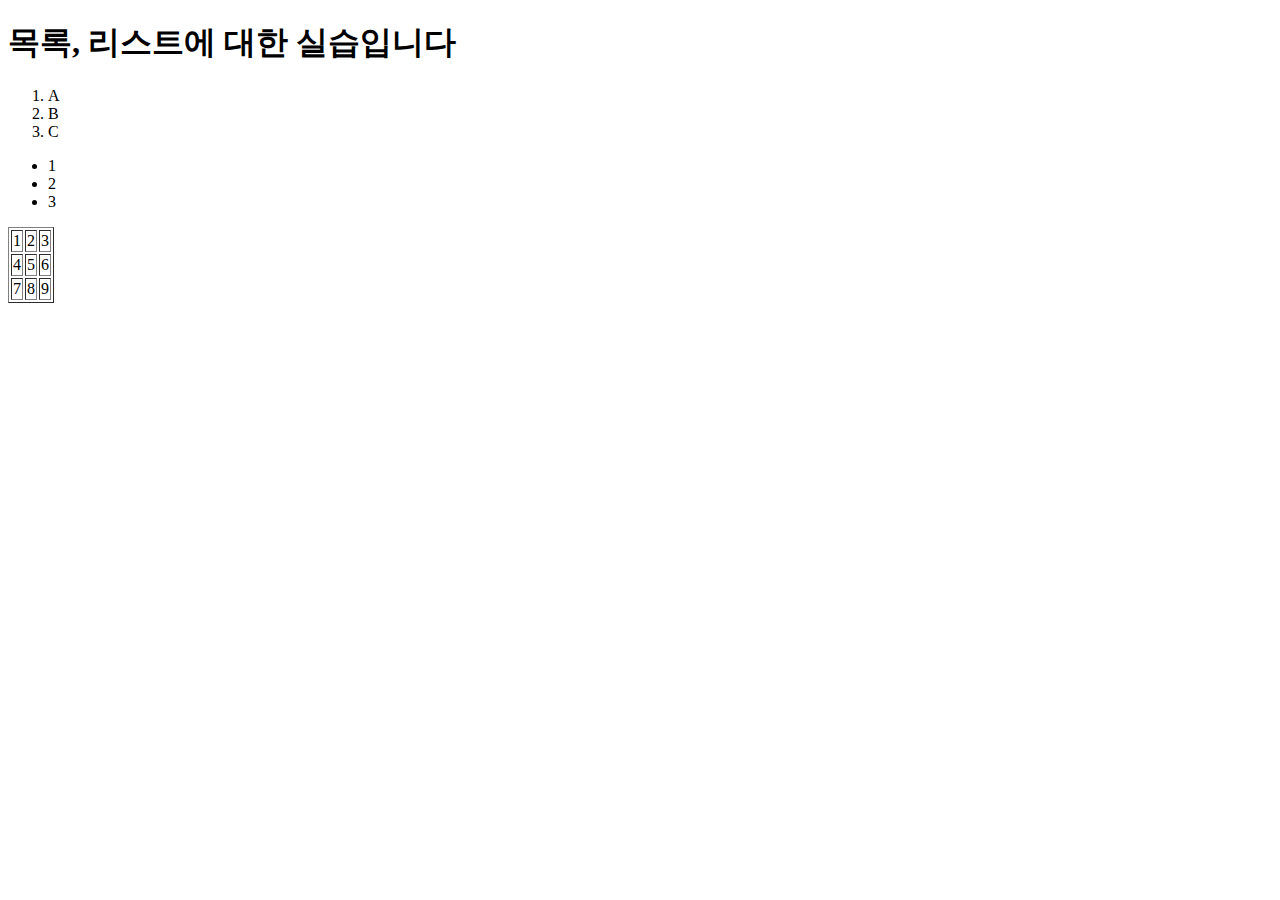
<file: basic/index.html>
<!DOCTYPE html>
<html lang="en">
<head>
    <meta charset="UTF-8">
    <meta name="viewport" content="width=device-width, initial-scale=1.0">
    <title>Document</title>
</head>
<body>
    <h1>목록, 리스트에 대한 실습입니다</h1>
    <!-- list >> <li> -->
        <!--Ordered List-->
        <!--UnOrdered List-->
    <ol>
        <li>A</li>
        <li>B</li>
        <li>C</li>
    </ol>
    <ul>
        <li>1</li>
        <li>2</li>
        <li>3</li>
    </ul>
    <table border="1">
        <tr>
            <td>1</td>
            <td>2</td>
            <td>3</td>
        </tr>
        <tr>
            <td>4</td>
            <td>5</td>
            <td>6</td>
        </tr>
        <tr>
            <td>7</td>
            <td>8</td>
            <td>9</td>
        </tr>
    </table>
</body>
</html>
</file>
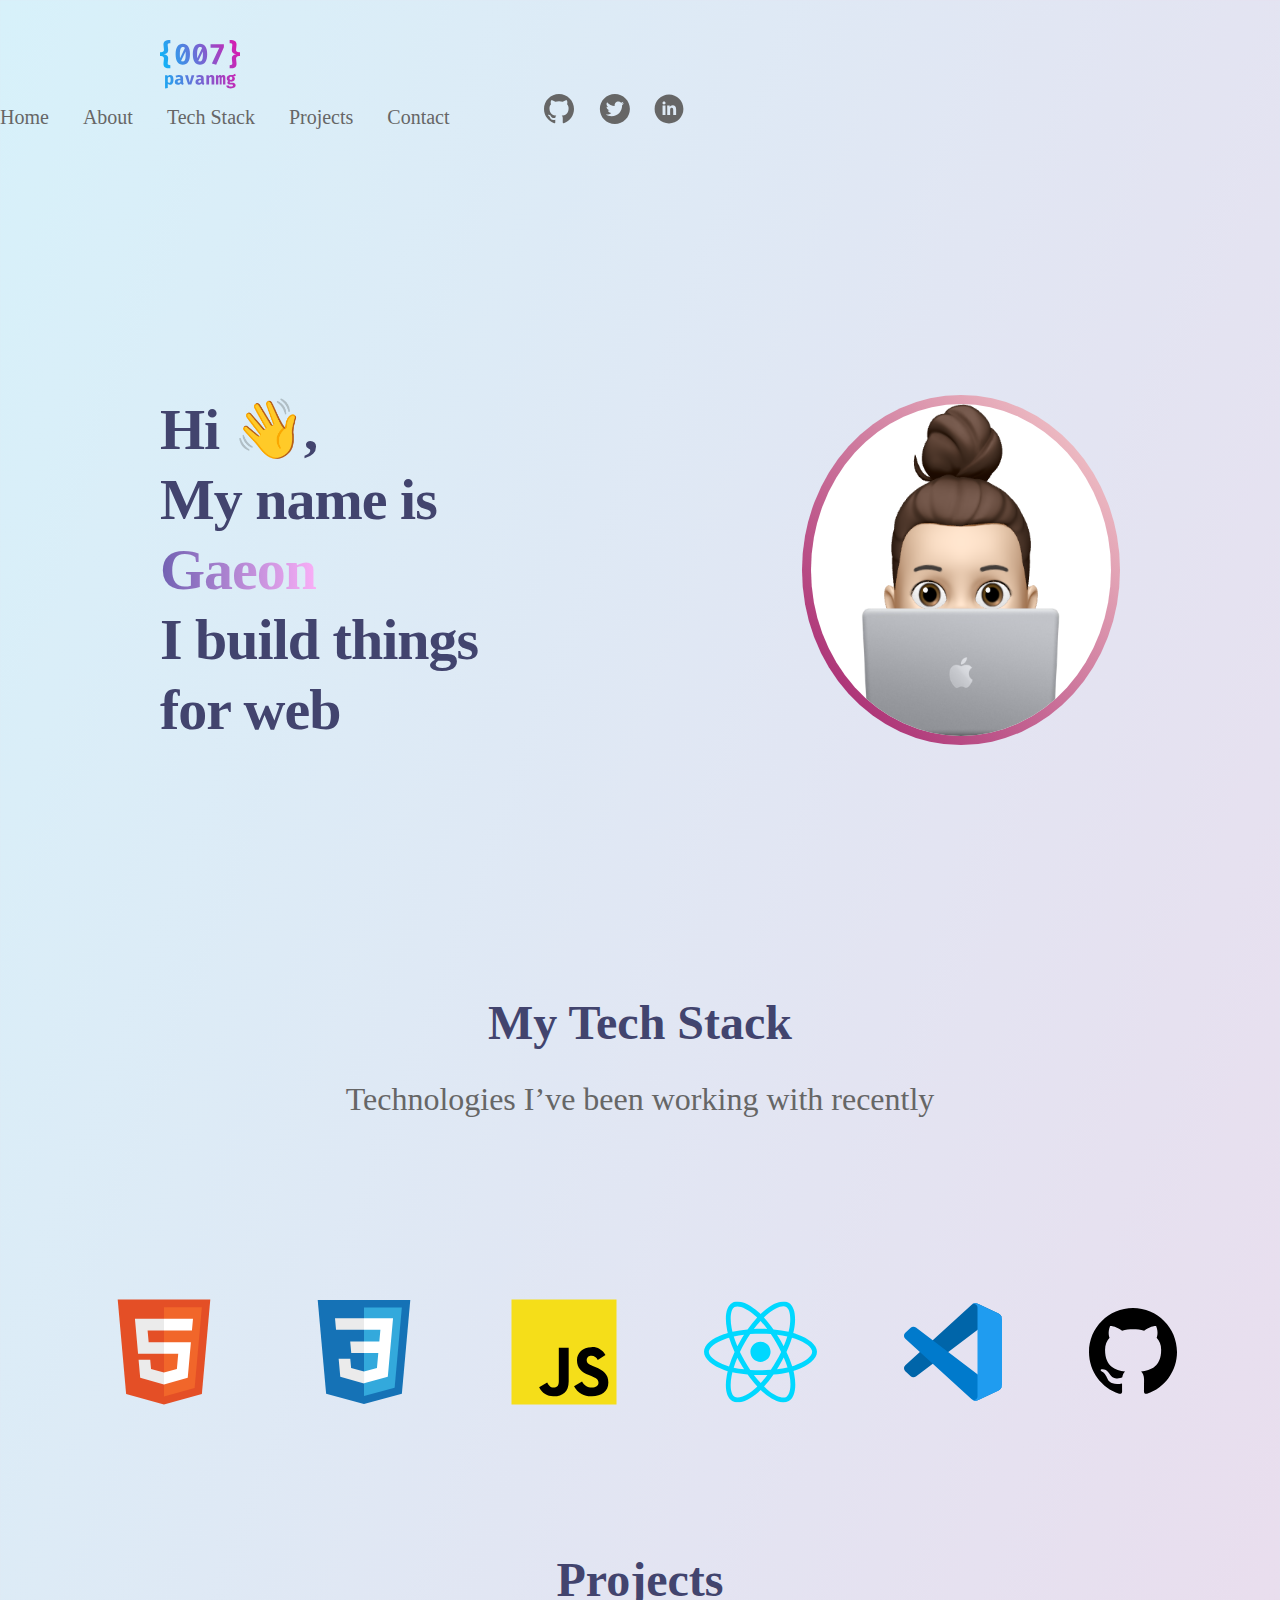
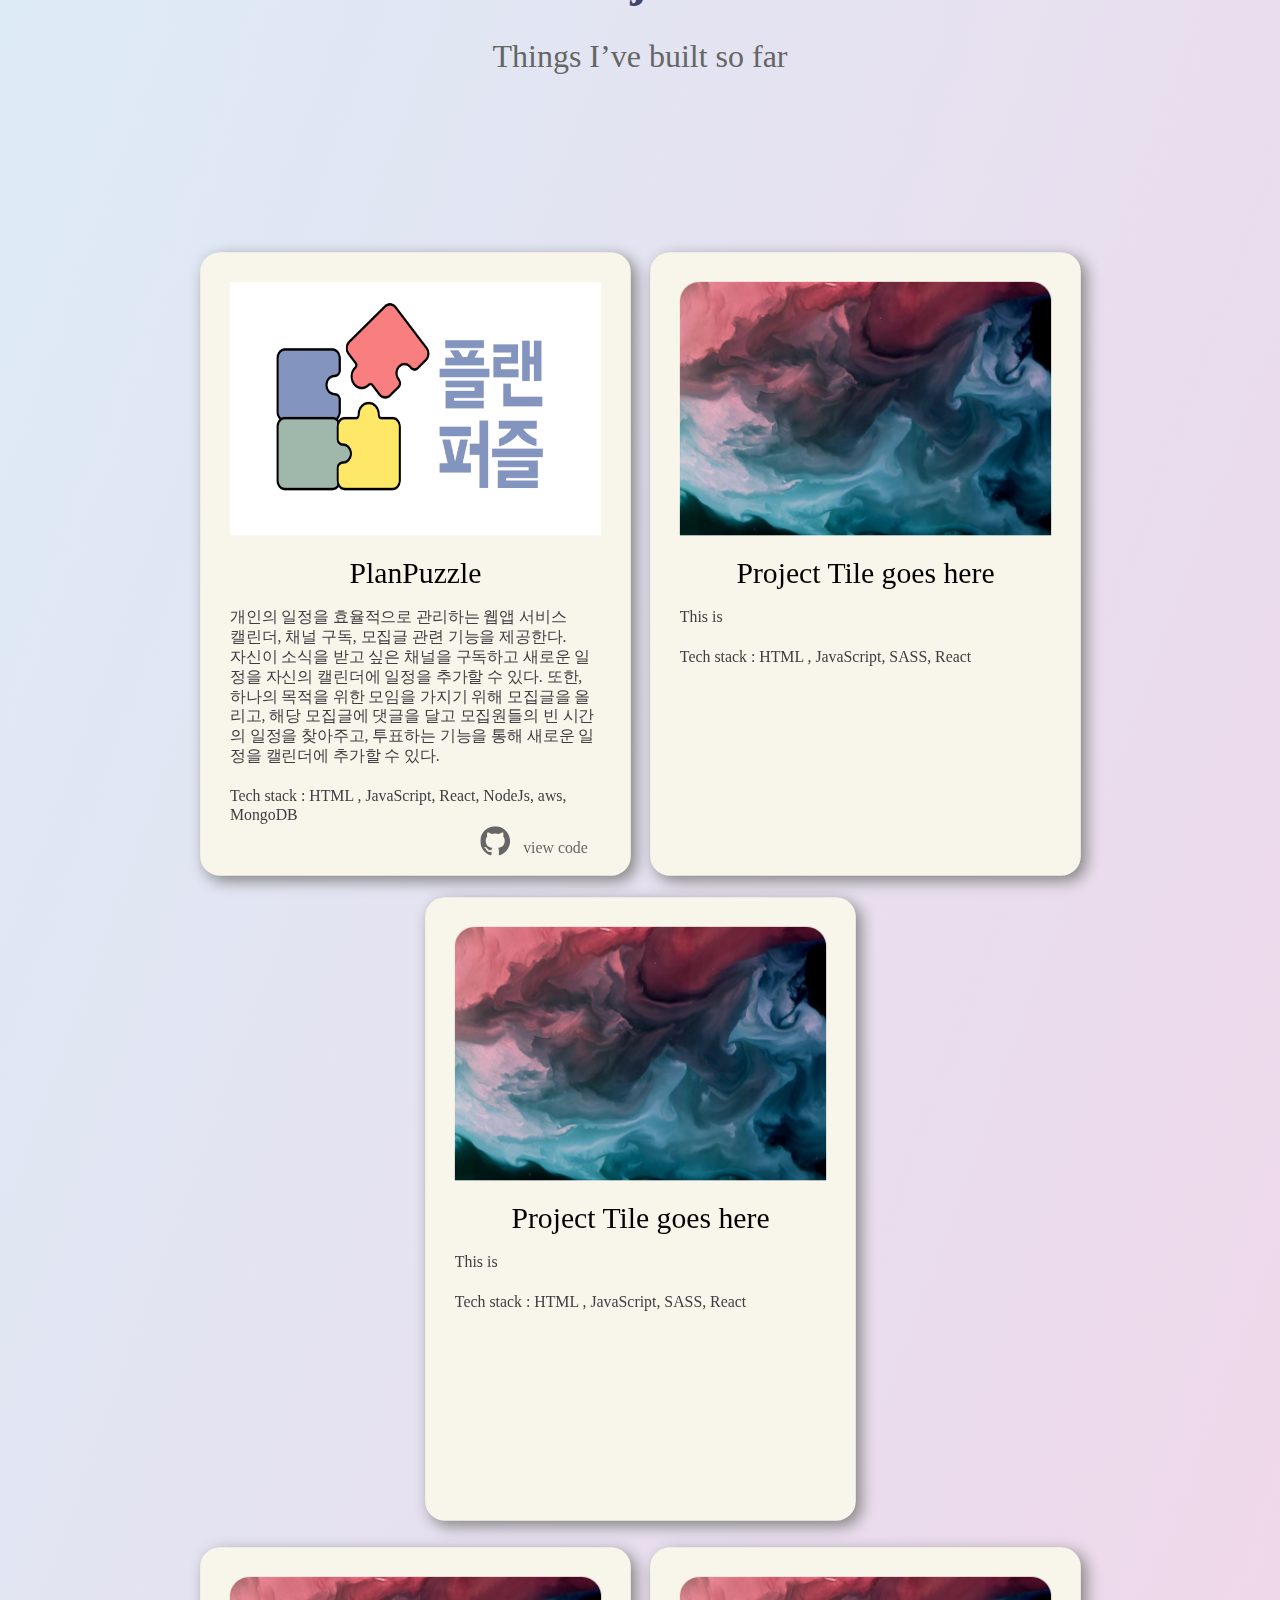
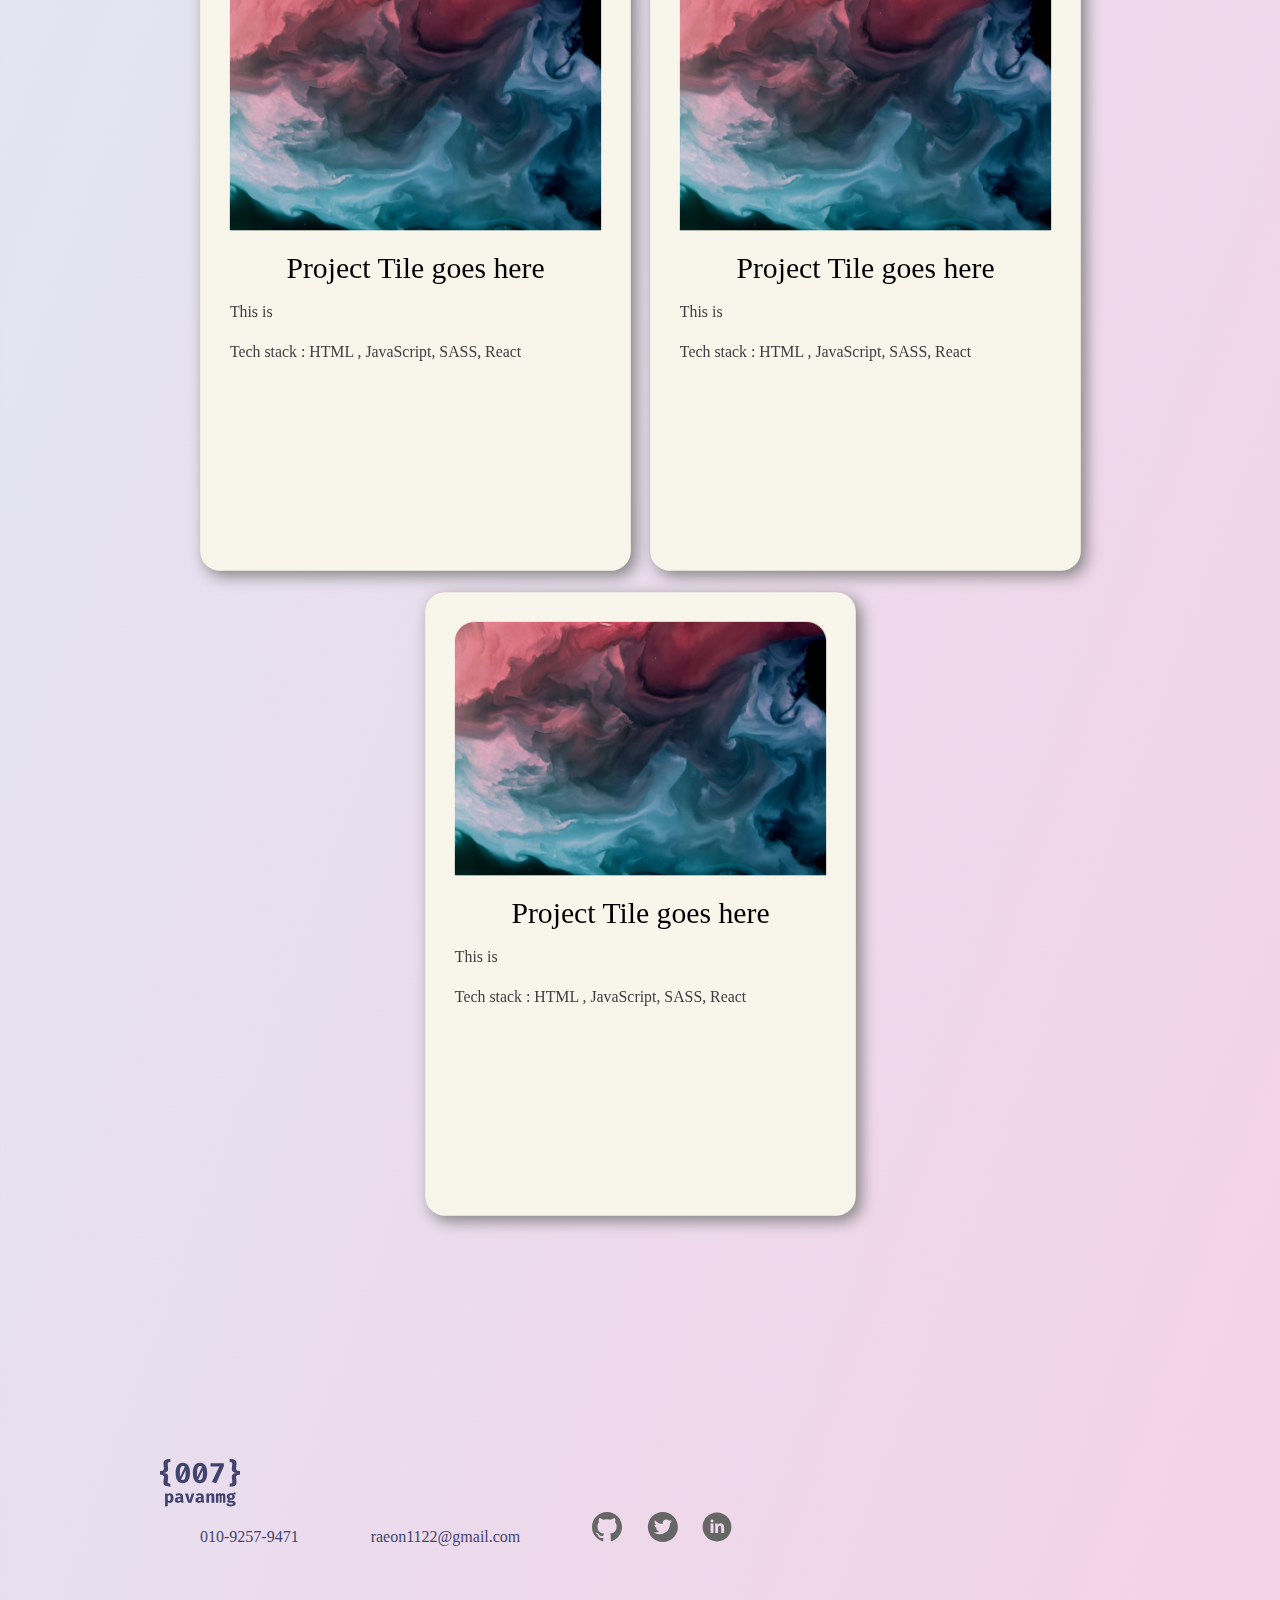
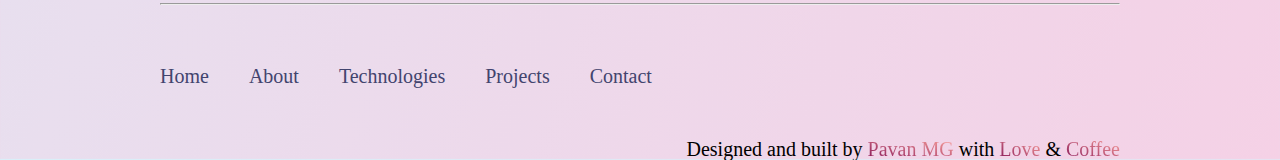
<file: basic/profile.html>
<!DOCTYPE html>
<html lang="en">
<head>
    <meta charset="UTF-8">
    <meta name="viewport" content="width=device-width, initial-scale=1.0">
    <link rel="stylesheet" href="./resposive.css">
    <link rel="stylesheet" href="./reset.css">
    <title>Profile</title>
</head>
<body>
    <header>
        <nav>
            <div class="logo"><img src="./아이콘/logo 1.svg"></div>
            <div class="nav-items">
                <div class="nav_menu">
                    <div><a href="#">Home</a></div>
                    <div><a href="#">About</a></div>
                    <div><a href="#">Tech Stack</a></div>
                    <div><a href="#">Projects</a></div>
                    <div><a href="tel:+01092579471">Contact</a></div>
                </div>
                <div class="icon_group">
                    <div><a href="https://github.com/gariguri"><img src="./아이콘/Github아이콘.svg"></a></div>
                    <div><a href=""><img src="./아이콘/twitter아이콘.svg"></a></div>
                    <div id="link_logo"><a href=""><img src="./아이콘/likendin_아이콘.svg"></a></div>
                </div>
            </div>
            <div class="nav_menu mobile">
                <div><a href="#">Home</a></div>
                <div><a href="#">About</a></div>
                <div><a href="#">Tech Stack</a></div>
                <div><a href="#">Projects</a></div>
                <div><a href="tel:+01092579471">Contact</a></div>
            </div>
        </nav>
    </header>
    <main>
        <section id="section1">
            <p>Hi 👋,<br>
                My name is
                <span id="em">Gaeon</span><br>
                I build things for web</p>
            <img width="300px" src="./아이콘/profile사진.png">
        </section>
        
        <section id="section2">
            <h1 >My Tech Stack</h1>
            <p>Technologies I’ve been working with recently</p>
            <div>
                <img src="./아이콘/tech-stack-1.svg">
                <img src="./아이콘/tech-stack-2.svg">
                <img src="./아이콘/tech-stack-3.svg">
                <img src="./아이콘/tech-stack-4.svg">
                <img src="./아이콘/tech-stack-5.svg">
                <img src="./아이콘/tech-stack-6.svg">
            </div>
    
        </section>
            
        <section id="section3">
            <h1>Projects</h1>
            <p>Things I’ve built so far</p>
        </section>


        <div id="section4">
            <div class="project-div">
                <img class="project_img" src="./아이콘/프로젝트1.png">
                <h2> PlanPuzzle </h2>
                <p id="content">개인의 일정을 효율적으로 관리하는 웹앱 서비스<br>
                    캘린더, 채널 구독, 모집글 관련 기능을 제공한다.<br>
                    자신이 소식을 받고 싶은 채널을 구독하고 새로운 일정을
                    자신의 캘린더에 일정을 추가할 수 있다. 또한, 하나의 목적을 위한 모임을 가지기 위해 
                    모집글을 올리고, 해당 모집글에 댓글을 달고 모집원들의 빈 시간의 일정을 찾아주고, 투표하는 기능을 통해
                    새로운 일정을 캘린더에 추가할 수 있다.
                </p>
                <p>Tech stack : HTML , JavaScript, React, NodeJs, aws, MongoDB</p>
                <img class="github" width="1px" src="./아이콘/Github아이콘.svg">
                <a href="https://git.ajou.ac.kr/system-project-team-10">view code</a>
               
            </div>
            <div class="project-div">
                <img class="project_img" src="./아이콘/project_img.png">
                <h2> Project Tile goes here </h2>
                <p> This is </p>
                <p>Tech stack : HTML , JavaScript, SASS, React</p>
            </div>
            <div class="project-div">
                <img class="project_img" src="./아이콘/project_img.png">
                <h2> Project Tile goes here </h2>
                <p> This is </p>
                <p>Tech stack : HTML , JavaScript, SASS, React</p>
                
            </div>
        </div>
        <div id="section5">
            <div class="project-div">
                <img class="project_img" src="./아이콘/project_img.png">
                
                <h2> Project Tile goes here </h2>
                <p> This is </p>
                <p>Tech stack : HTML , JavaScript, SASS, React</p>
                
            </div>
            <div class="project-div">
                <img class="project_img" src="./아이콘/project_img.png">
                
                <h2> Project Tile goes here </h2>
                <p> This is </p>
                <p>Tech stack : HTML , JavaScript, SASS, React</p>
            </div>
            <div class="project-div">
                <img class="project_img" src="./아이콘/project_img.png">
                <h2> Project Tile goes here </h2>
                <p> This is </p>
                <p>Tech stack : HTML , JavaScript, SASS, React</p>
            </div>

        </div>
    </main>
    <footer>
        <div class="last-logo"><img width="80" src="./아이콘/logo 2.svg"></div>
        <div class="footer-menu">
            <div class="info">
                <div id="phone-number"><a href="tel:+01092579471">010-9257-9471</a></div>
                <div><a href="mailto:rkdjs1104@ajou.ac.kr">raeon1122@gmail.com</a></div>
            </div>

            <div class="icon_group" id="last-icon-group">
                <div><a href=""><img src="./아이콘/Github아이콘.svg"></a></div>
                <div><a href=""><img src="./아이콘/twitter아이콘.svg"></a></div>
                <div><a href=""><img src="./아이콘/likendin_아이콘.svg"></a></div>
            </div>
    
        </div>
        <hr id="line">
        <div class="footer_end">
            <div class="footer_list">
                <a href="#">Home</a>
                <a href="#">About</a>
                <a href="#">Technologies</a>
                <a href="#">Projects</a>
                <a href="tel:+01092579471">Contact</a>
            
        
            </div>
            <div id="right">Designed and built by <br id="line-change"><span id="name">Pavan MG</span> with <span id="love">Love</span> & <span id="coffee">Coffee</span></div>
        </div>

    </footer>




</body>
</html>
</file>
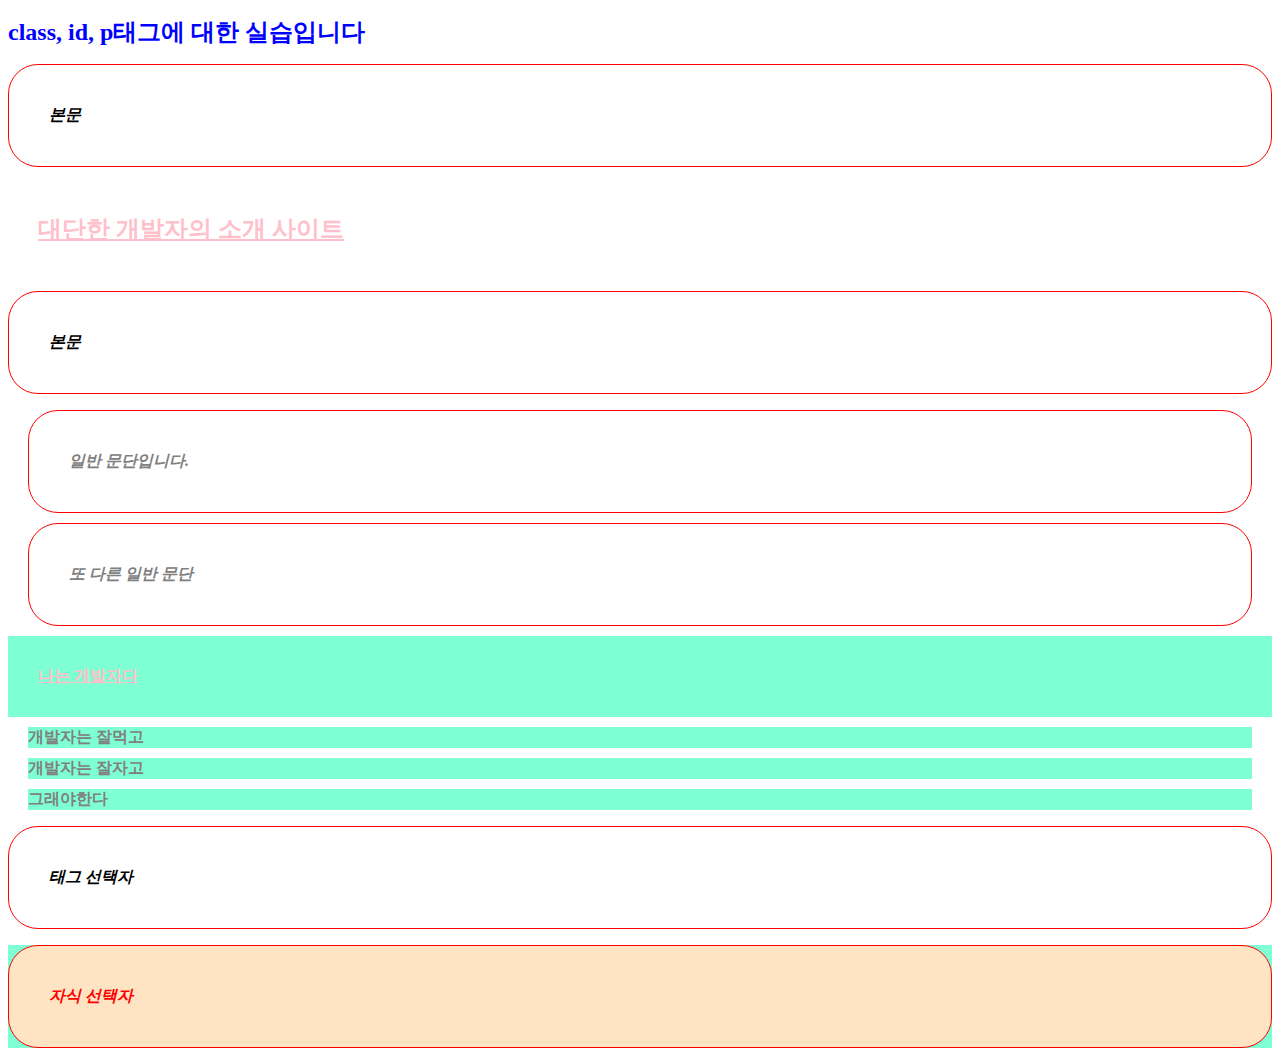
<file: basic/css실습/css실습1.html>
<!DOCTYPE html>
<html lang="en">
<head>
    <meta charset="UTF-8">
    <meta name="viewport" content="width=device-width, initial-scale=1.0">
    <link rel="stylesheet" href="./style1.css">
    
</head>
<body>

    <h1>class, id, p태그에 대한 실습입니다</h1>
    <p>본문</p>
    <h1 id="title">대단한 개발자의 소개 사이트</h1>
    <p class="paragraph">본문</p>
    <p class="description">일반 문단입니다.</p>
    <p class="description">또 다른 일반 문단</p>
    

    <div id="title">나는 개발자다</div>
    <div class="description">개발자는 잘먹고</div>
    <div class="description">개발자는 잘자고</div>
    <div class="description">그래야한다</div>

    <p>태그 선택자</p>

    <div>
        <p>자식 선택자</p>
    </div>

</body>
</html>
</file>
<file: basic/resposive.css>
.nav-items div{
    display: inline-block;
    width: auto;
    
    

}
.nav_menu div{
    margin-right: 30px;
}

.nav_menu.mobile div{
    display: inline-block;
    margin-right: 10px;
}

@media (max-width: 768px){
    div.nav_menu{
        display: none;
    }
    .nav_menu.mobile{
        display:block;
    }
}

.nav_menu.mobile {
    display: none;
}

.nav-items, .logo, .last-logo{
    display: inline-block;
}


.nav_menu{
    margin-right:60px;
}

.nav_menu div a{ 
    
    color: #666;
    
    text-align: center;
    font-family: "DM Sans";
    font-size: 20px;
    font-style: normal;
    font-weight: 500;
    line-height: 26px; /* 130% */
    text-decoration-line: none;
}
@media (max-width: 768px){
    div.nav_menu{
        display: none;
    }
    .nav_menu.mobile{
        display:block;
        margin-left:21px;
        margin-top:40px;
    }
}


.logo img, .last-logo{
    margin-top:40px;
    padding-right: 306px;
    padding-left:160px;
    width:80px;
    
}
@media (max-width: 768px){
    .logo img{
        width: 95px;
        height: 60px;
        padding-right: 0px;
        margin-right:110px
    }
    .logo img{
        padding-left: 20px;
        margin-top:31px;
    }
}
.nav-items{
    display: inline-block;
}


.icon_group div {
    padding-right: 20px;
}
#link_logo{
    padding-right:160px;
}
@media (max-width: 768px){
    #link_logo{
        padding-right: 0px;
    }
    .icon_group div{
        padding-right: 2.26px;
    }
}

#section1 p{
    display: inline-block;
    color: var(--Solid-Heading, #42446E);
    font-family: Poppins;
    font-size: 58px;
    font-style: normal;
    font-weight: 700;
    line-height: 70px; /* 120.69% */
    letter-spacing: -1px;
    margin-right: 260px;
}
#section1{
    margin-left:160px;
    margin-top: 265px;
    display: flex;
}
#section1 img{
    border-radius: 50%;
    /* background-image:linear-gradient(0deg, #FFDEE9 0%, #B5FFFC 100%); */
    border: 9px solid transparent;
    border-radius: 50%;
    background-image: linear-gradient(#fff, #fff), 
    linear-gradient(to right top, #a11b69, #f9d3d0);
    background-origin: border-box;
    background-clip: content-box, border-box;
    margin-right: 160px;
}
@media (max-width: 768px){
   #section1{
    flex-direction: column-reverse;
    margin-top: 68px;
    padding-bottom: 160px;
    gap: 10px;
    margin-left:0px;
   }
   #section1 img{
    width:200px;
    height: 200px;
    margin-left:80px;
    margin-right:0px
   }
   #section1 p{
    font-family: Pretendard;
    font-size: 24px;
    font-weight: 700;
    line-height: 120%;
    letter-spacing: -1px;
    text-align: center;
    margin-right: 0px;
  }
}


#section2{
    margin-top: 265px;
    position: relative;
}

#section2 h1, #section3 h1{
    color: #42446E;
    text-align: center;
    font-family: Poppins;
    font-size: 48px;
    font-style: normal;
    font-weight: 700;
    line-height: 26px; /* 54.167% */
    margin-bottom: 50px;
}
#section2 p, #section3 p{
    color: #666;
    text-align: center;
    font-size: 32px;
    font-weight: 400;
    line-height: 26px;
    margin-bottom: 180px;
}
#section2 img{
    margin-bottom: 155px;
}
#section2 div{
    display:flex;
    justify-content: center;
    gap:80px;

}

@media (max-width: 768px){
    #section2{
        margin-top: 0;
        /* Frame 9 */
        /* 자동 레이아웃 */
        justify-content: center;
        align-items: center;
        padding: 0px;
        margin-bottom: 136px;

    
    }
    #section2 div{
        display: flex;
        flex-wrap: wrap;
        gap:8px;
    }
    #section2 h1, #section3 h1{
        /* sectionTitle */
        color: rgb(66, 68, 110);
        font-family: Pretendard;
        font-size: 24px;
        font-weight: 700;
        line-height: 26px;
        letter-spacing: -2%;
        text-align: center;
        margin-bottom: 8px;
    }
    #section2 p, #section3 p{
        /* description */
        color: rgb(102, 102, 102);
        font-family: Pretendard;
        font-size: 14px;
        font-weight: 400;
        line-height: 26px;
        letter-spacing: 0px;
        text-align: center; 
        margin-bottom: 24px;  
    }
    #section2 div img{
        width: 80px;
        height: 80px;
        margin-bottom: 24px;
        
    }
}

#section3{
    margin-bottom:96px;
    
}


@media (max-width: 768px){
   #section3{
        margin-bottom:24px;
   }
}

#section4, #section5{
    display: flex;
    justify-content:center;
    gap:15px;
    flex-wrap: wrap;
    


    
}
.project_img{
    width: 375px;
    height:256px;
}




#section4 div, #section5 div{
    box-shadow: 5px 5px 15px 0px #848484;
    border-radius:  20px 20px;
    width: 375px;
    height: 570px;
    padding:30px;
    justify-content: center;
    position: relative;
    background-color: rgb(248, 246, 234);
    transform: scale(0.99); /* 초기에는 조금 축소된 상태로 설정 */
    transition: opacity 0.3s ease, transform 0.3s ease; 
}
.project-div {
    transform: scale(1); /* 호버 시 확대되도록 설정 */
}
#section5{
    margin-bottom: 200px;
}

#section4 div h2, #section5 div h2{
    font-family: "DM Sans";
    font-size:30px;
    font-style: normal;
    margin-top:20px;
    margin-bottom:20px;
    text-align: center;
}
#section4 p, #section5 p{
    padding-bottom: 20px;
    font-weight: 400;
    font-family: "DM Sans";
    color:#3e3e42;
    line-height: 20px;
}
#section4 a{
    position: absolute;
    left:75%;
    color:#666;
    bottom:20px;
    text-decoration-line: none;
}
#section4{
    margin-bottom: 20px;        
}

@media (max-width: 768px){
    
    #section4 div, #section5 div{
        /* Rectangle 1 */
        width: 333px;
        height: 500px;
        left: 0.53%;
        right: 0%;
        top: 0.53%;
        bottom: 0%;
        padding:0px;

    }
    .project_img{
        width: 333px;
        height:240px;
        border-radius:20px 20px 0px 0px;
    }
    #section4 p, #section5 p{
        color: rgb(102, 102, 102);
        font-family: Pretendard;
        font-size: 10px;
        padding:8px;
        font-weight: 300;
        line-height: 20px;
        letter-spacing: 0px;
        text-align: left;
        

    }
    #section4 div h2, #section5 div h2{
        font-family: "DM Sans";
        font-size:24px;
        font-style: normal;
        margin-top:15px;
        text-align: center;
        margin-bottom:0px;
        
    }
   
    
 }


.footer-menu div{
    display: inline-block; 
    
}
.footer-menu{
    display: inline-block;
    margin-left: 200px;
    margin-bottom: 50px;
}
.footer_list a{
    color:#42446E;
    font-family: "DM Sans";
    font-size: 20px;
    font-style: normal;
    font-weight: 500;
    line-height: 26px; /* 130% */
    text-decoration-line: none;
    padding-right: 36px;
    
}
.footer_list{
    margin-left:160px;
    margin-top:50px;
    
}
#line{
    margin-left:160px;
    margin-right: 160px;
    
}
.info div a{
    margin-right:68px;
    font-family: "DM Sans";
    font-style: normal;
    color:#42446E;
    text-decoration-line: none;
    
}

.footer_end div{
    display: inline-block;
}
#right{
    margin-top:50px;
    float: right;
    margin-right:160px;
    font-family: "DM Sans";
    font-size: 20px;
}
#line-change{
    display: none;
}
#name{
    background: linear-gradient(to right top, #861657, #ffa69e);
    color: transparent;
    -webkit-background-clip: text;
}
#love, #coffee{
    background: linear-gradient(to right top, #861657, #ffa69e);
    color: transparent;
    -webkit-background-clip: text;
}

#em{
    background: linear-gradient(to right, #7161b2, hsl(302, 86%, 83%));
    color: transparent;
    -webkit-background-clip: text;
}
.github{
    width:30px;
    height: auto;
    position: absolute;
    left:65%;
    bottom:20px;    
}

@media (max-width: 768px){
    #phone-number{
        display: none;
    }
    .last-logo{
        margin: 0px;
        margin-left:18px;
        margin-right:77px;
        padding:0px;
        display: inline-block;
        
    }
    .footer-menu{
        display: inline-block;
        margin:0px
    }
    .footer-menu div{
        margin:0px;
        display: flex;
        
    }
    .icon_group, .info{
        width: 120px;
        
    }
    #last-icon-group{
        margin-left:20px;
    }
    .icon_group a{
        margin-right:12px;
        
    }
    #line{
        /* Divider */
        position: static;
        width: 335px;
        height: 0;
        /* Inside Auto Layout */
        flex: none;
        order: 1;
        flex-grow: 0;
        margin: 24px 20px;
    }
    .footer_list a{
        display: none;
        
    }
    .footer_list{
        margin:0px
    }
    .footer_end{
        text-align: center;
        justify-content: center;
        align-items: center;
        display: flex;
        
    }
    #right{
        margin:0px auto;
    }
    
    #line-change{
        display: block;
    }


}


body {
    background: linear-gradient(110deg, #d7f1fa, hwb(325 82% 4%));
}
</file>
<file: basic/css실습/style1.css>
h1{
   color: blue;
   font-size: 24px; 

}
p{
    font-weight: bold;
    font-style: italic;
    border: 1px solid red;
    border-radius: 30px;
    padding: 40px;
   
}
#title{
    text-decoration: underline;
    font-weight: bold;
    color: pink;
    background-image: url("https://search.pstatic.net/sunny/?src=https%3A%2F%2Fpng.pngtree.com%2Fthumb_back%2Ffw800%2Fbackground%2F20220914%2Fpngtree-vector-illustration-of-pink-polka-dots-pattern-background-image_1464439.jpg&type=sc960_832");
    padding: 30px;
}


.description{
    font-weight: bold;
    color: grey;
    margin: 10px 20px;
    
}
div{
    
    background-color: aquamarine;
}

div p{
    background-color: bisque;
    color: red;
    box-shadow:inset;


    
}
</file>
